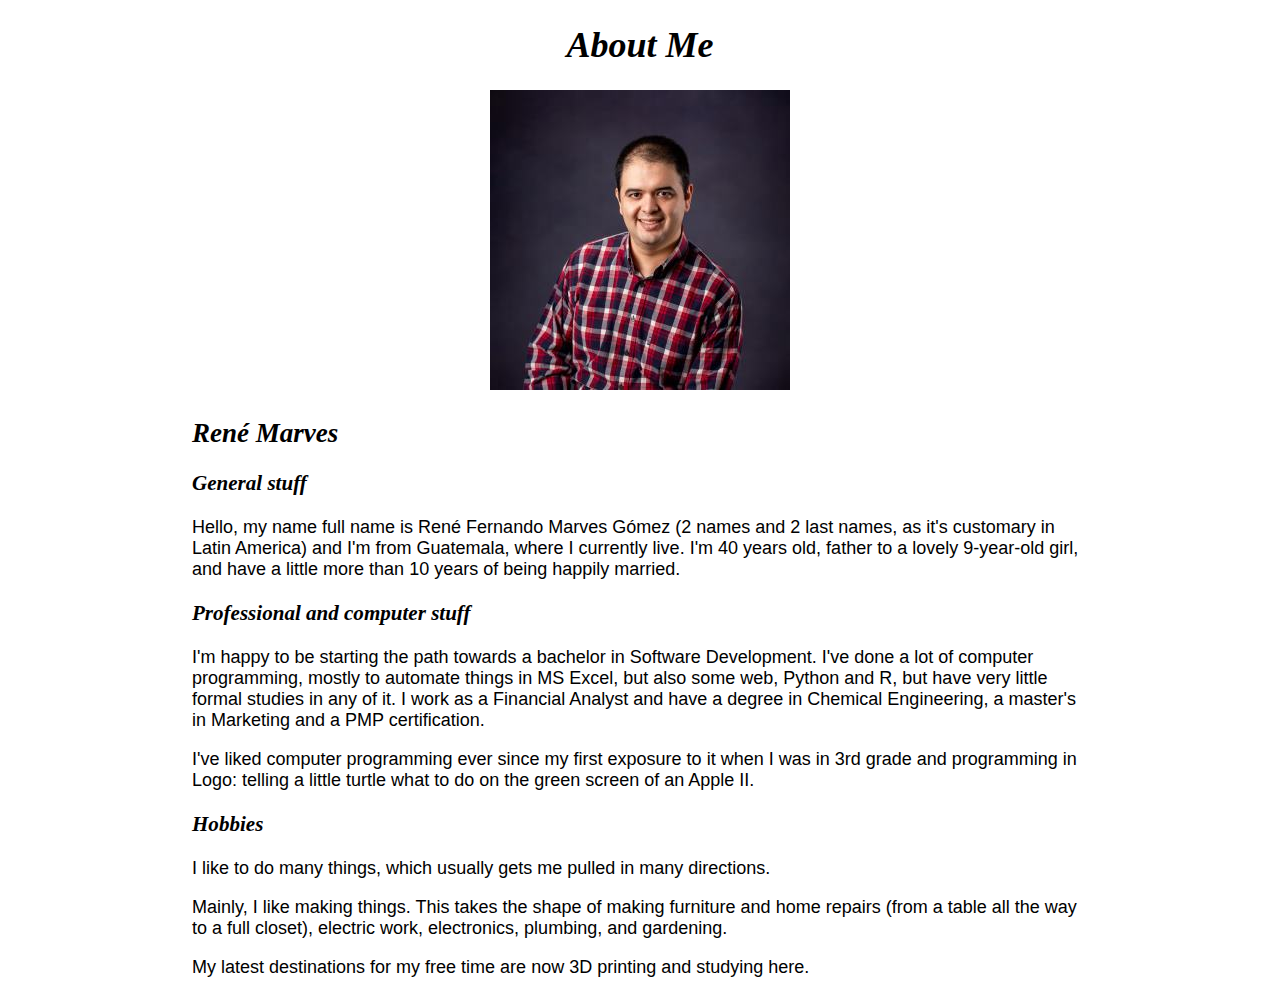
<file: aboutme/index.html>
<!DOCTYPE html>
<html lang="en">
  <head>
    <meta charset="UTF-8" />
    <meta http-equiv="X-UA-Compatible" content="IE=edge" />
    <meta name="viewport" content="width=device-width, initial-scale=1.0" />
    <title>About Me - René Marves</title>
    <link rel="stylesheet" href="styles/style.css">
  </head>
  <body>
    <h1>About Me</h1>
    <div id="profile_img">
        <img src="images/photo_sm.jpg" />
    </div>
    <h2>René Marves</h2>
    <h3>General stuff</h3>
    <p>
      Hello, my name full name is René Fernando Marves Gómez (2 names and 2 last
      names, as it's customary in Latin America) and I'm from Guatemala, where I
      currently live. I'm 40 years old, father to a lovely 9-year-old girl, and
      have a little more than 10 years of being happily married.
    </p>
    <h3>Professional and computer stuff</h3>
    <p>
      I'm happy to be starting the path towards a bachelor in Software
      Development. I've done a lot of computer programming, mostly to automate
      things in MS Excel, but also some web, Python and R, but have very little
      formal studies in any of it. I work as a Financial Analyst and have a
      degree in Chemical Engineering, a master's in Marketing and a PMP
      certification.
    </p>
    <p>
      I've liked computer programming ever since my first exposure to it when I
      was in 3rd grade and programming in Logo: telling a little turtle what to
      do on the green screen of an Apple II.
    </p>
    <h3>Hobbies</h3>
    <p>
      I like to do many things, which usually gets me pulled in many directions.
    </p>
    <p>
      Mainly, I like making things. This takes the shape of making furniture and
      home repairs (from a table all the way to a full closet), electric work,
      electronics, plumbing, and gardening.
    </p>
    <p>
      My latest destinations for my free time are now 3D printing and studying
      here.
    </p>
  </body>
</html>
</file>
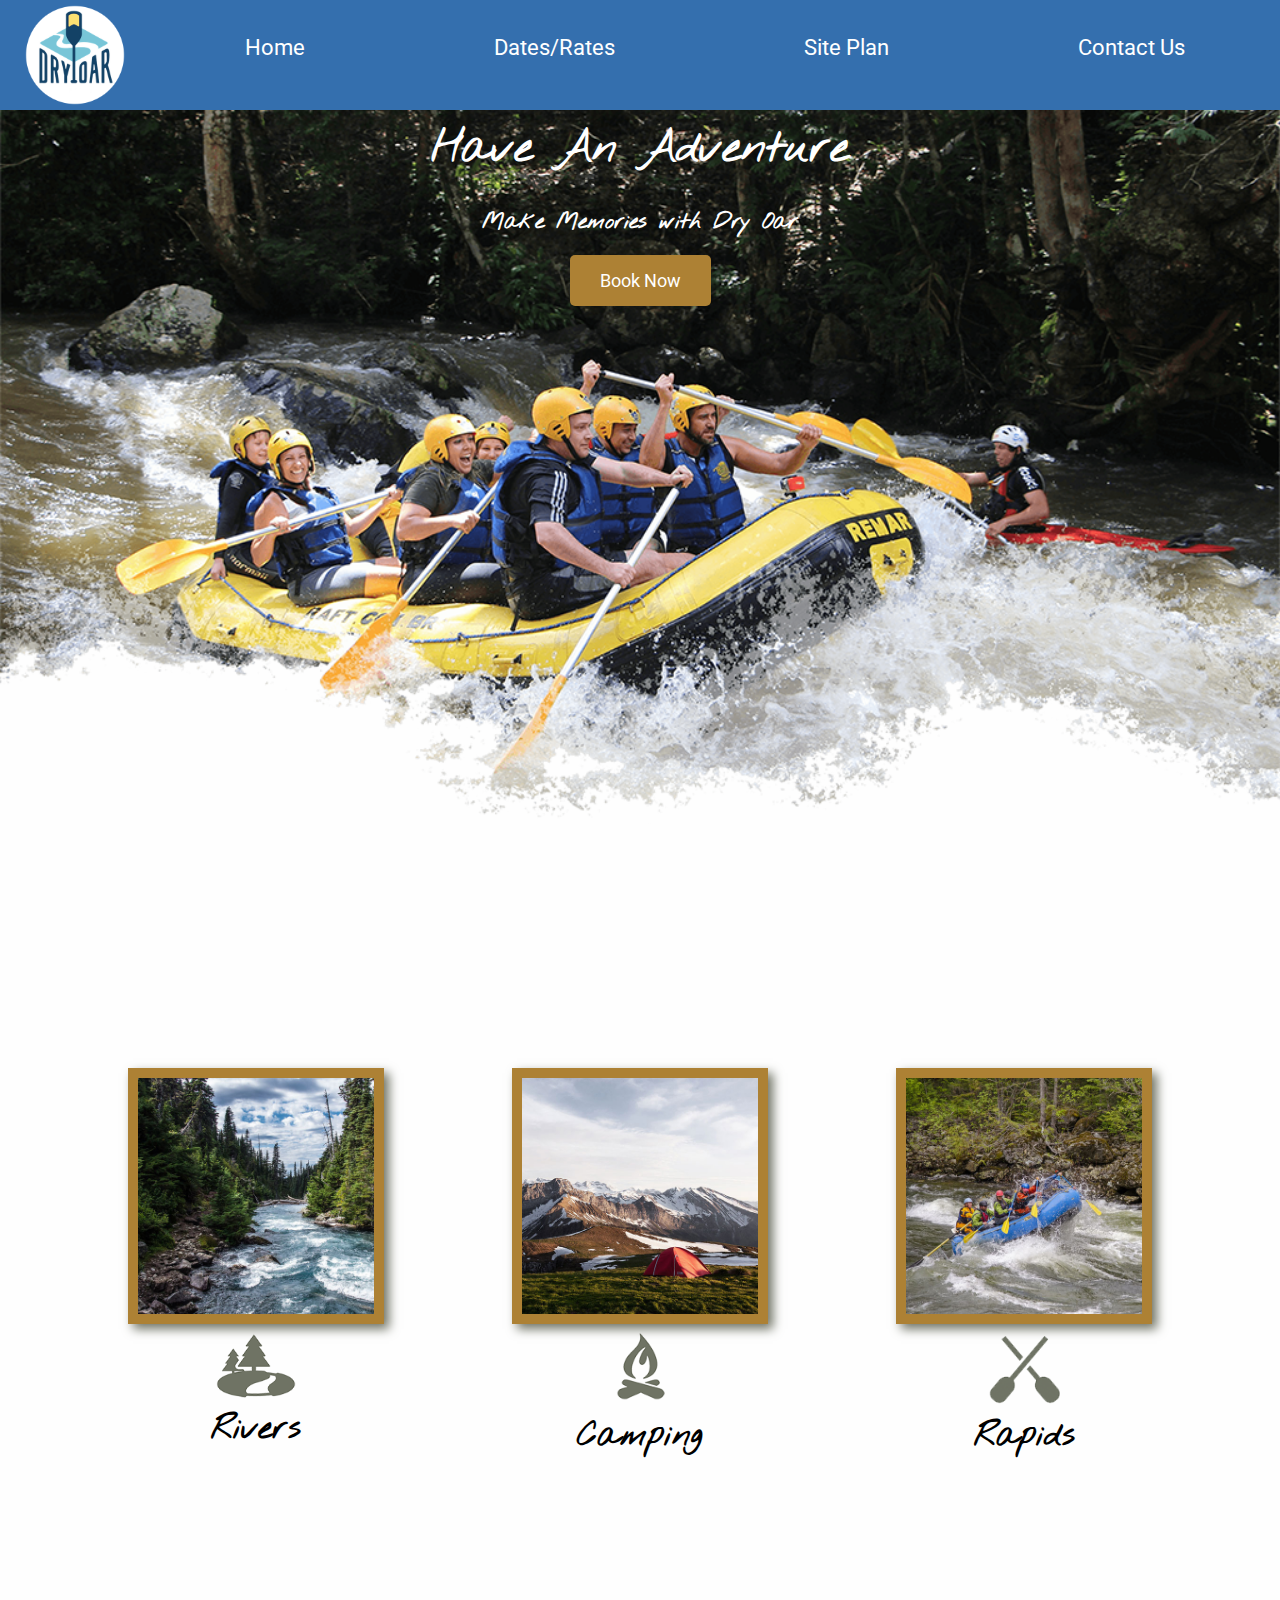
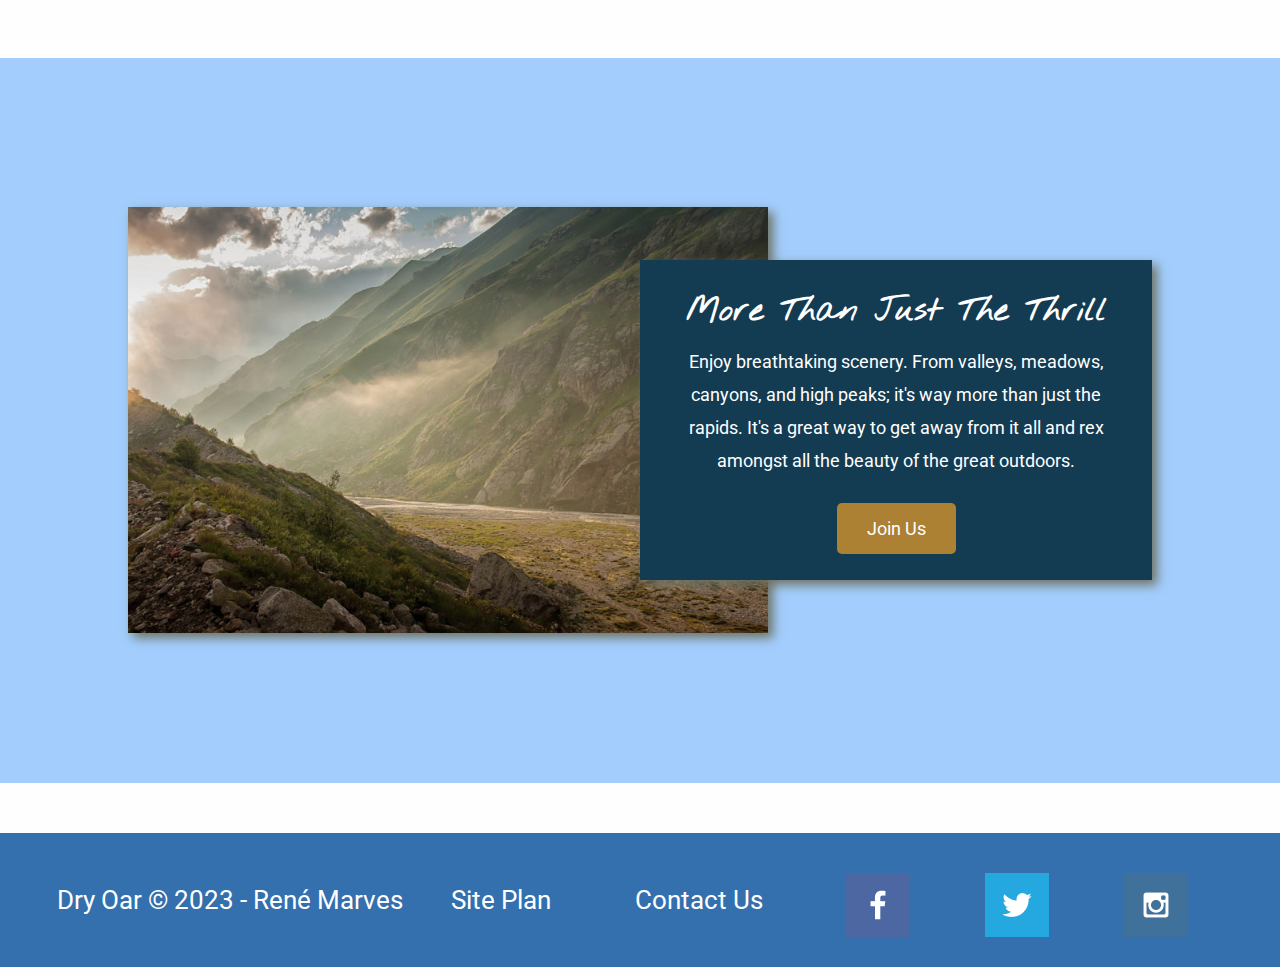
<file: wwr/index.html>
<!DOCTYPE html>
<html lang="en">
<head>
  <meta charset="UTF-8">
  <meta content="IE=edge"
        http-equiv="X-UA-Compatible">
  <meta content="width=device-width, initial-scale=1.0"
        name="viewport">
  <title>Whitewater Rafting Vacations | Dry Oar Boating | Home</title>
  <link href="styles/styles.css"
        rel="stylesheet">
</head>
<body>
  <div id="content">
    <header>
      <a href="index.html"
              id="logo_link"><img alt="Dry Oar Logo"
           class="logo"
           src="images/logo.png"></a>
      <nav>
        <a href="index.html">Home</a>
        <a href="dates-rates.html">Dates/Rates</a>
        <a href="site-plan-rafting.html">Site Plan</a> 
        <a href="contactus.html">Contact Us</a>
      </nav>
    </header>
    <div id="hero">
      <div id="hero-box">
        <img alt="People enjoying rafting" id="hero-img" src="images/hero.png">
      </div>
      <section id="hero-msg">
        <h1 class="home-title">Have An Adventure</h1>
        <h4>Make Memories with Dry Oar</h4>
        <div class="button-box">
          <a class="book" href="contactus.html">Book Now</a>
        </div>
      </section>
    </div>
    <main class="home-grid">
      <section class="rivers-card">
        <img alt="river in forest" class="card-img" src="images/rivers.jpg">
        <img alt="river icon" class="icon" src="images/river_icon.png">
        <h2>Rivers</h2>
      </section>
      <section class="camping-card">
        <img alt="tent in mountains" class="card-img" src="images/camping.jpg">
        <img alt="fire icon" class="icon" src="images/fire_icon.png">
        <h2>Camping</h2>
      </section>
      <section class="rapids-card">
        <img alt="rafting boat" class="card-img" src="images/rapids.jpg">
        <img alt="oars icon" class="icon" src="images/oars_icon.png">
        <h2>Rapids</h2>
      </section>
      <div id="background"></div>
      <img alt="Misty mountains" class="mountains" src="images/mountains.jpg">
      <section class="msg">
        <h2>More Than Just The Thrill</h2>
        <p>Enjoy breathtaking scenery. From valleys, meadows, canyons, and high peaks; it's way more than just the rapids. It's a great way to get away from it all and rex amongst all the beauty of the great outdoors.</p><a class="join"
                 href="rivers.html">Join Us</a>
      </section>
    </main>
    <footer>
      <p><span class="copyright">Dry Oar &copy; 2023 - René Marves</span></p>
      <p><a href="site-plan-rafting.html">Site Plan</a></p>
      <p><a href="contactus.html">Contact Us</a></p>
      <div class="social">
        <a href="https://facebook.com" target="_blank">
          <img alt="fb icon" src="images/facebook.png">
        </a>
        <a href="https://twitter.com" target="_blank">
          <img alt="twitter icon" src="images/twitter.png">
        </a>
        <a href="https://instagram.com" target="_blank">
          <img alt="instagram icon" src="images/instagram.png">
        </a>
      </div>
    </footer>
  </div>
</body>
</html>
</file>
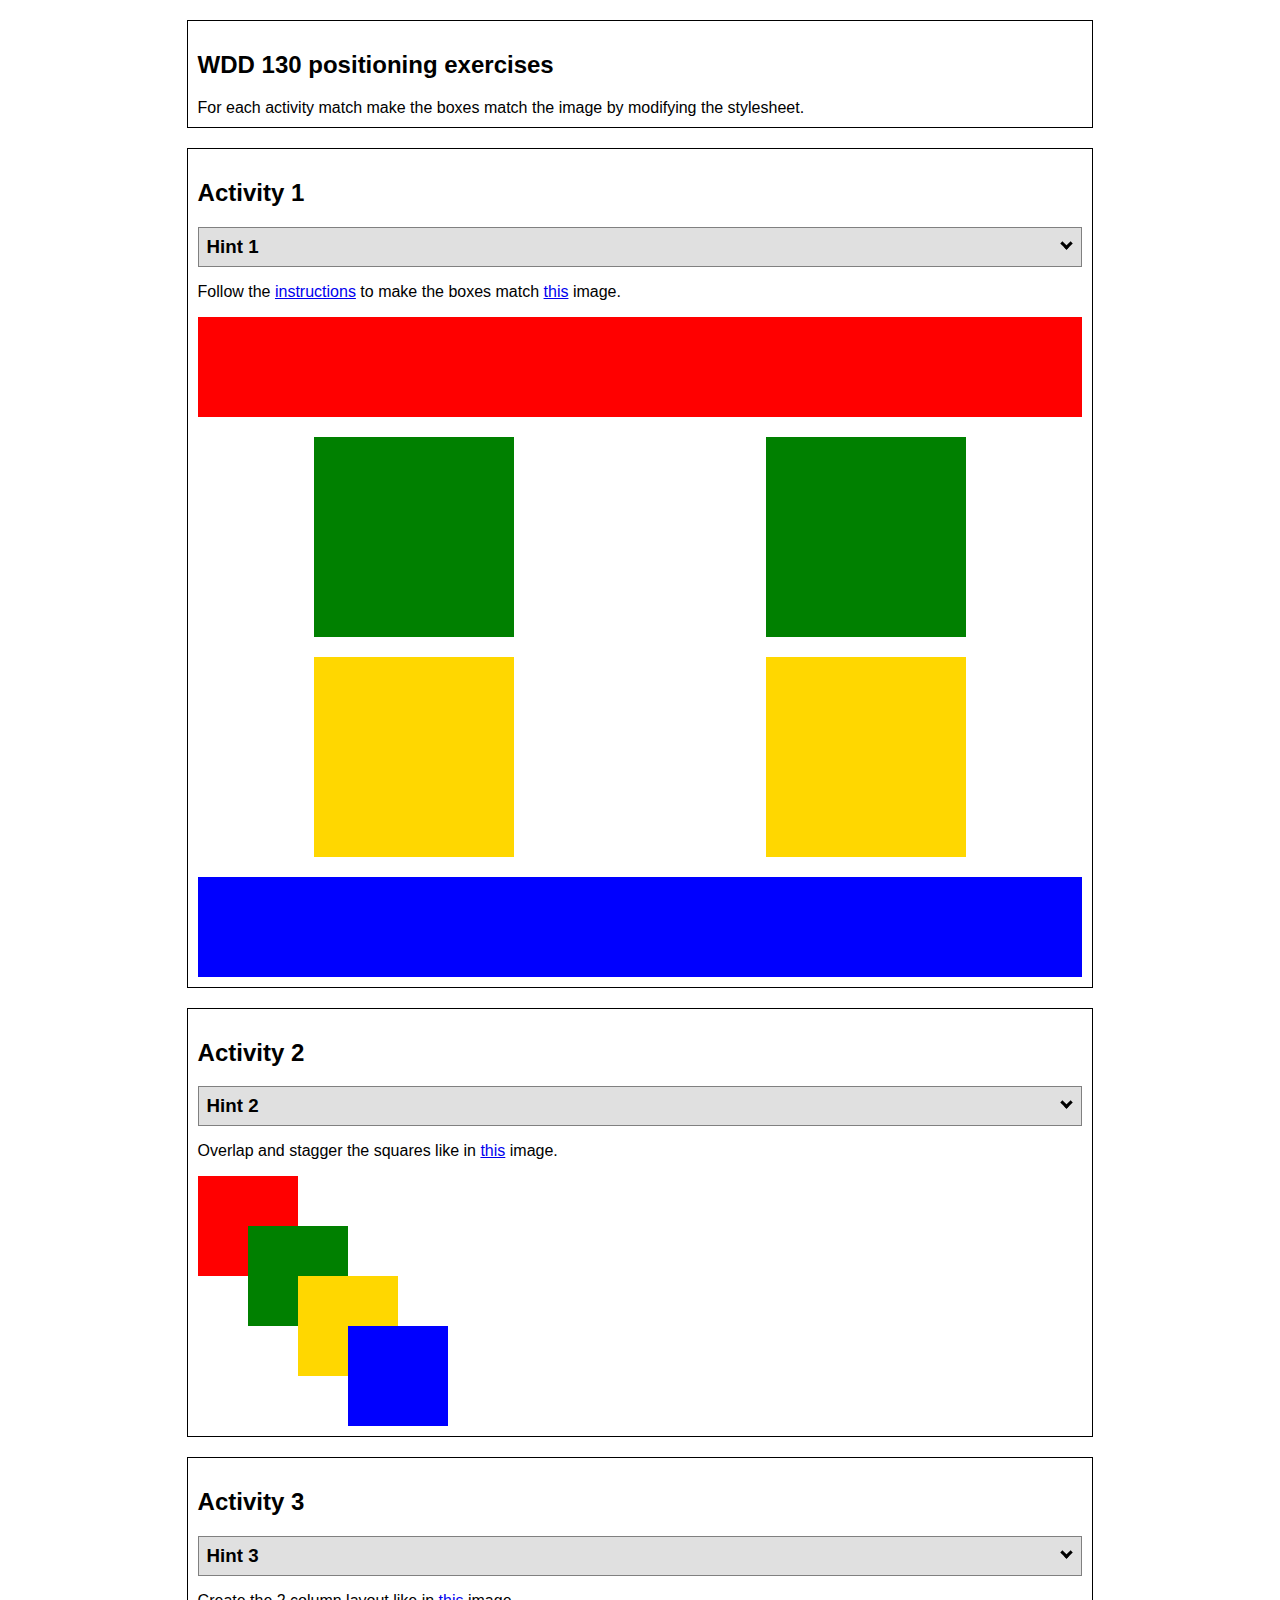
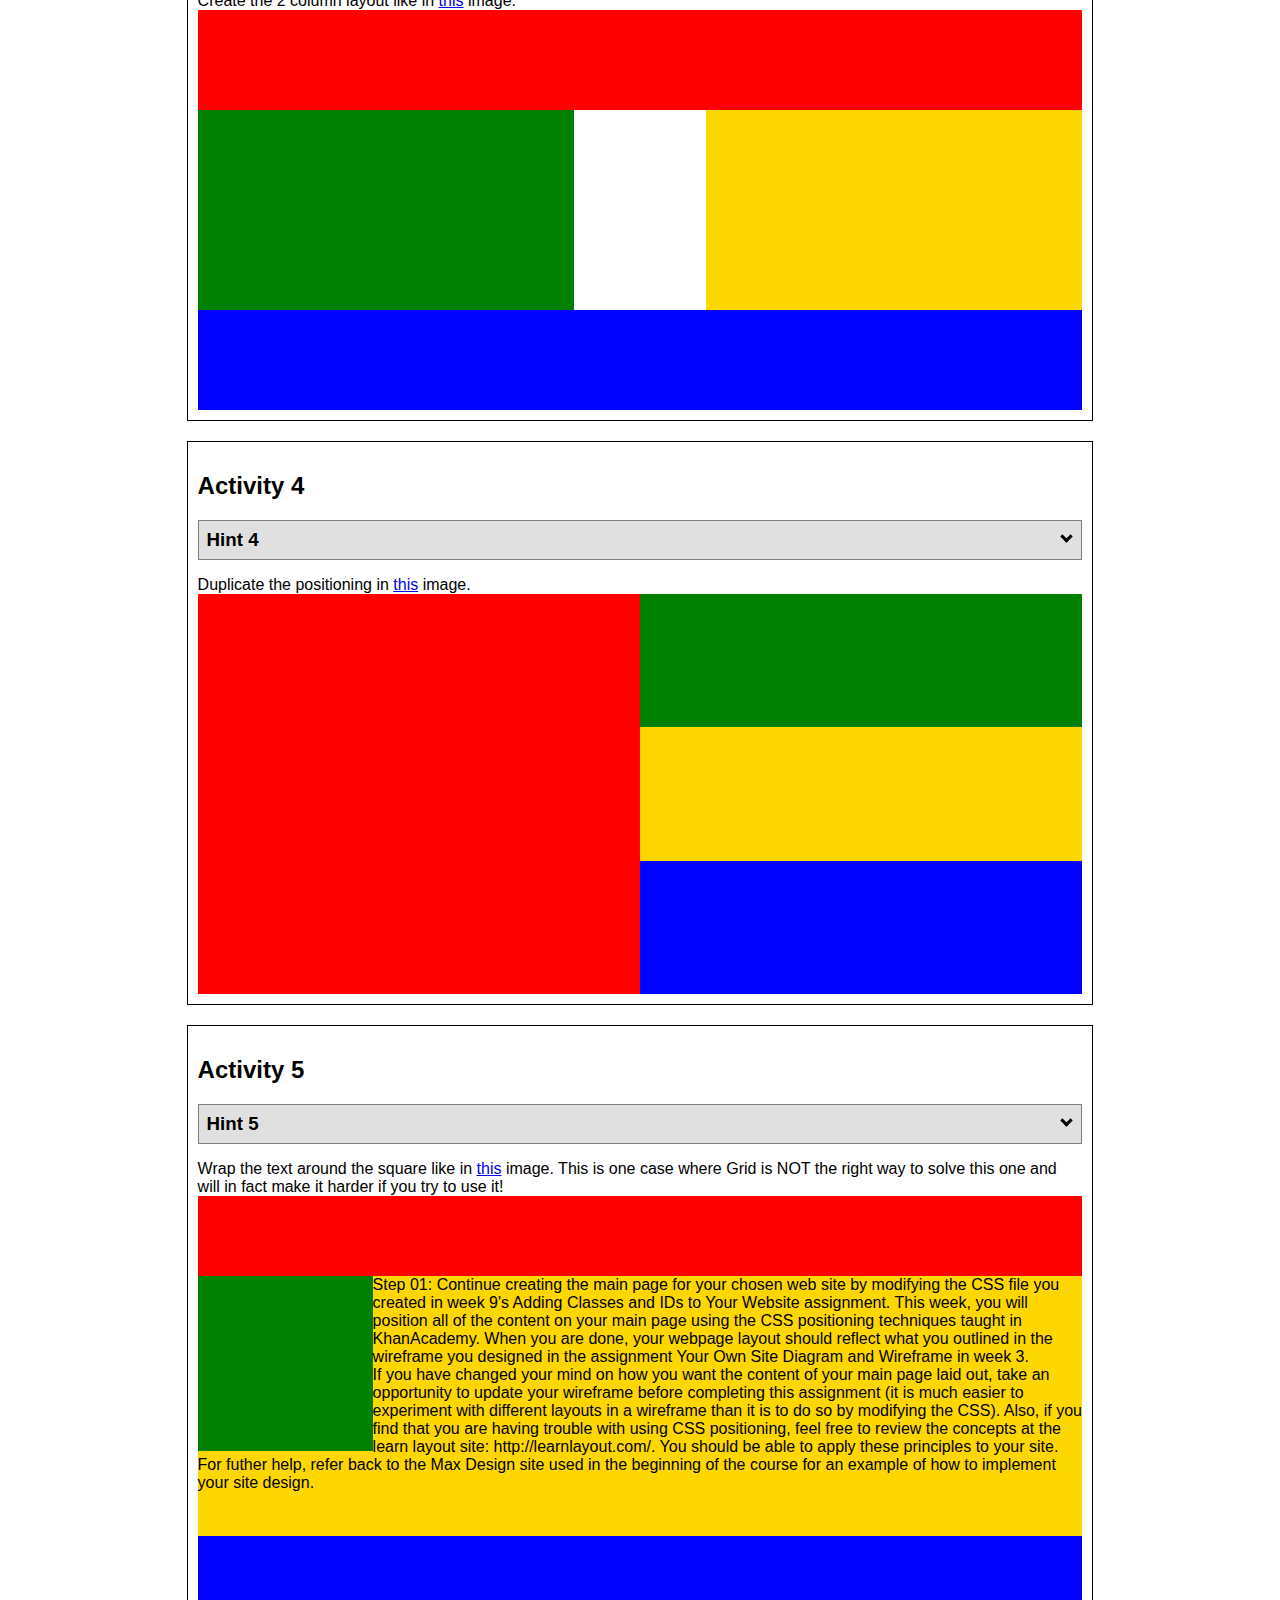
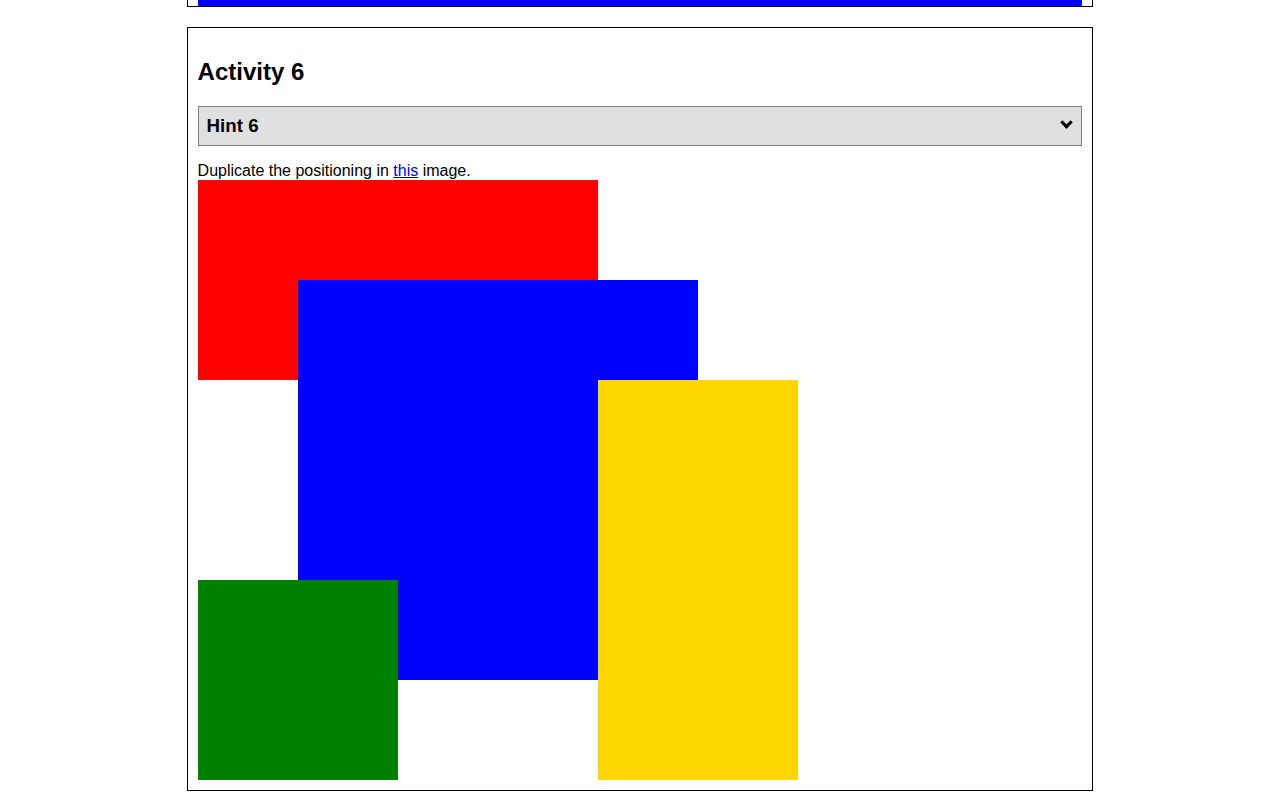
<file: positioning.html>
<!DOCTYPE html>
<html lang="en">
  <head>
    <!-- HTML - Name: positioning.html -->
    <title>Positioning Activity</title>
    <link rel="stylesheet" type="text/css" href="positionstyles.css" />
  </head>
  <body>
    <div class="activity">
      <h2>WDD 130 positioning exercises</h2>
      For each activity match make the boxes match the image by modifying the stylesheet.</div>
    <div class="activity">
      <h2>Activity 1</h2>
      <section class="hint"><input type="checkbox" ><i></i> <h3>Hint 1</h3><div><p>Check out the <a href="https://byui-wdd.github.io/wdd130/activities/w06-css-positioning.html" target="_blank">activity instructions</a> in Ilearn!</p></div></section>
      <p>Follow the <a href="https://byui-wdd.github.io/wdd130/activities/w06-css-positioning.html" target="_blank">instructions</a> to make the boxes match  <a href="https://byui-wdd.github.io/wdd130/images/example1.png" target="_blank">this</a> image.</p>
      <div class="content1" >
        <div class="red1" ></div>
        <div class="green1" ></div>
        <div class="green1" ></div>
        <div class="yellow1"></div>
        <div class="yellow1"></div>
        <div class="blue1"></div>
      </div>
    </div>
    <div class="activity">
      <h2>Activity 2</h2>
      <section class="hint"><input type="checkbox" > <h3>Hint 2</h3><i></i><div>
      <ul>
      <li>grid-template-columns: 50px 50px 50px 50px 50px </li></ul></div></section>
      <p>Overlap and stagger the squares like in <a href="https://byui-wdd.github.io/wdd130/images/example2.png" target="_blank">this</a> image.</p>
      <div class="content2" >
        <div class="red2" ></div>
        <div class="green2" ></div>
        <div class="yellow2"></div>
        <div class="blue2"></div>
      </div>
    </div>
    <div class="activity">
      <h2>Activity 3</h2>
      <section class="hint"><input type="checkbox" > <h3>Hint 3</h3><i></i><div><p>This one is going to be best solved with CSS Grid. Remember to make the boxes the right width first...then start moving them around. </p><h4>Properties used:</h4><ul><li>display:grid;</li><li>grid-template-columns:</li><li>grid-column-gap:</li>
        <li>grid-column:</li>  </ul></div></section>
      Create the 2 column layout like in <a href="https://byui-wdd.github.io/wdd130/images/example3.png" target="_blank">this</a>  image.
      <div class="content3" >
        <div class="red3" ></div>
        <div class="green3" ></div>
        <div class="yellow3"></div>
        <div class="blue3"></div>
      </div>
    </div>
    <div class="activity">
      <h2>Activity 4</h2>
      <section class="hint"><input type="checkbox" > <h3>Hint 4</h3><i></i><div><p>For the others we have been primarily concerned with width. For this one you will need to adjust height as well. </p><h4>Properties used:</h4><ul><li>display:grid;</li><li>grid-template-columns:</li><li>grid-row:</li></ul></div></section>
      Duplicate the positioning in <a href="https://byui-wdd.github.io/wdd130/images/example4.png" target="_blank">this</a> image. 
      <div class="content4" >
        <div class="red4" ></div>
        <div class="green4" ></div>
        <div class="yellow4"></div>
        <div class="blue4"></div>
      </div>
    </div>

    <div class="activity">
      <h2>Activity 5</h2>
      <section class="hint"><input type="checkbox" > <h3>Hint 5</h3><i></i><div><p>Grid is <strong>not</strong> the right way to do this.  In fact there is only one way to really do that...and that is with float. Remember that we float the thing we want the text to wrap around.  Also remember to start by making all the shapes the right size and shape.</p><h4>Properties used:</h4><ul><li>float: left;</li></ul></div></section>
      Wrap the text around the square like in <a href="https://byui-wdd.github.io/wdd130/images/example5.png" target="_blank">this</a> image. This is one case where Grid is NOT the right way to solve this one and will in fact make it harder if you try to use it!
      <div class="content5" >
        <div class="red5" ></div>
        <div class="green5" ></div>
        <div class="yellow5">Step 01: Continue creating the main page for your chosen web site by modifying the CSS file you created in week 9's Adding Classes and IDs to Your Website assignment. This week, you will position all of the content on your main page using the CSS positioning techniques taught in KhanAcademy. When you are done, your webpage layout should reflect what you outlined in the wireframe you designed in the assignment Your Own Site Diagram and Wireframe in week 3. <br />
          If you have changed your mind on how you want the content of your main page laid out, take an opportunity to update your wireframe before completing this assignment (it is much easier to experiment with different layouts in a wireframe than it is to do so by modifying the CSS). Also, if you find that you are having trouble with using CSS positioning, feel free to review the concepts at the learn layout site: http://learnlayout.com/. You should be able to apply these principles to your site. For futher help, refer back to the Max Design site used in the beginning of the course for an example of how to implement your site design.</div>
        <div class="blue5"></div>
      </div>
    </div>
    <div class="activity">
      <h2>Activity 6</h2>
      <section class="hint"><input type="checkbox" > <h3>Hint 6</h3><i></i><div><p>This one is all about visualizing the grid behind the layout. If you are having a hard time doing that first: all the sizes are even multiples of 100, and second here is another example with the lines drawn: <a href="https://byui-wdd.github.io/wdd130/images/example6-hint.png" target="_blank">example 6 with lines</a>. For this one you will find it easiest if you use px for the column width. You can also use <kbd>z-index</kbd> to control the element layering.    </p><h4>Properties used:</h4><ul><li>display:grid;</li><li>grid-template-columns:</li><li>grid-column:</li><li>grid-row:</li><li><a href="https://www.w3schools.com/cssref/pr_pos_z-index.asp" target="_blank">z-index:</a></li></ul></div></section>
      Duplicate the positioning in <a href="https://byui-wdd.github.io/wdd130/images/example6.png" target="_blank">this</a> image.
      <div class="content6" >
        <div class="red6" ></div>
        <div class="green6" ></div>
        <div class="yellow6"></div>
        <div class="blue6"></div>
      </div>
    </div>
  </body>
</html>
</file>
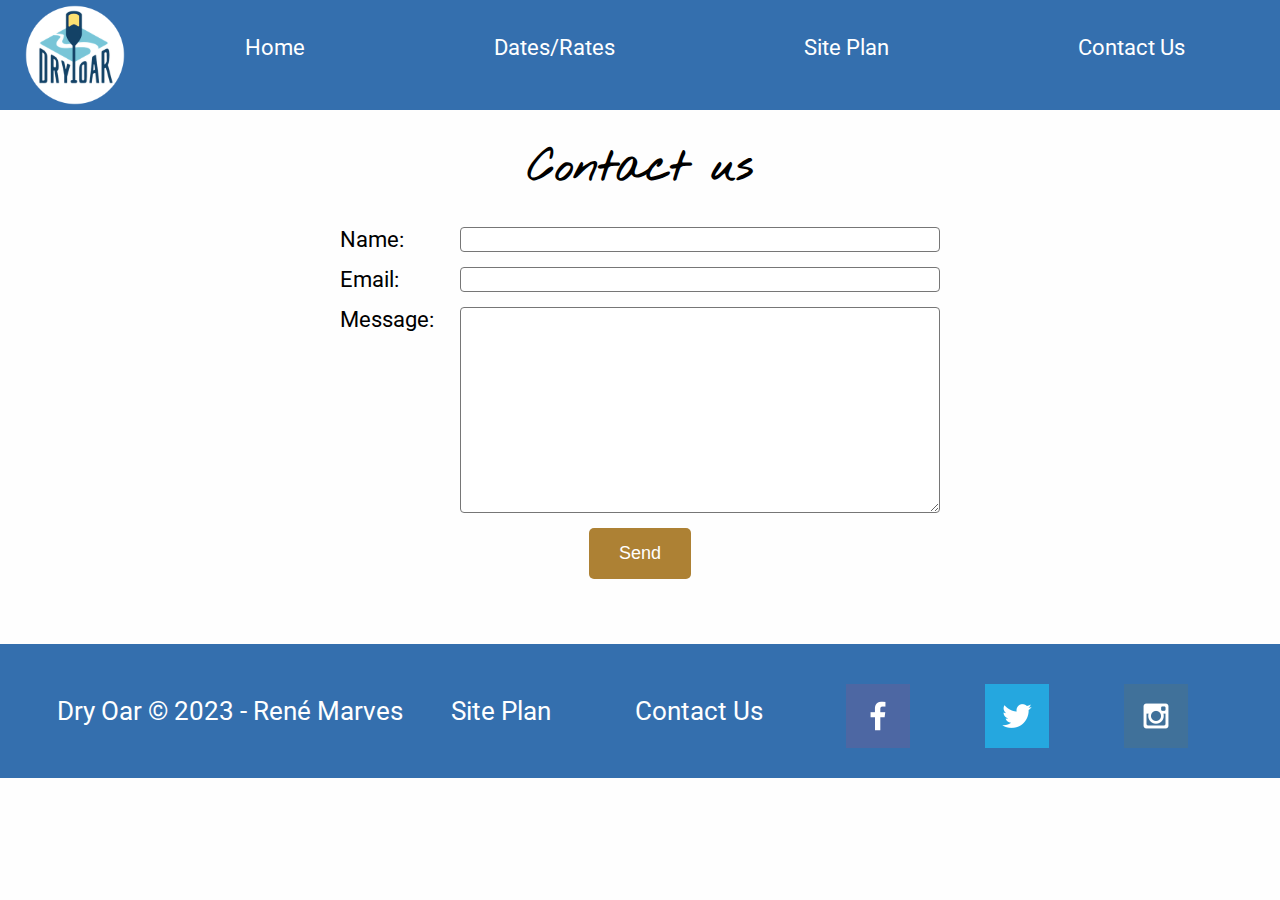
<file: wwr/contactus.html>
<!DOCTYPE html>
<html lang="en">
<head>
  <meta charset="UTF-8">
  <meta content="IE=edge"
        http-equiv="X-UA-Compatible">
  <meta content="width=device-width, initial-scale=1.0"
        name="viewport">
  <title>Whitewater Rafting Vacations | Dry Oar Boating | Contact</title>
  <link href="styles/styles.css"
        rel="stylesheet">
</head>
<body>
  <div id="content">
    <header>
      <a href="index.html"
              id="logo_link"><img alt="Dry Oar Logo"
           class="logo"
           src="images/logo.png"></a>
      <nav>
        <a href="index.html">Home</a>
        <a href="dates-rates.html">Dates/Rates</a>
        <a href="site-plan-rafting.html">Site Plan</a> 
        <a href="contactus.html">Contact Us</a>
      </nav>
    </header>
    <main class="contactus_main">
        <h1 class="contactus_title">Contact us</h1>
        <div id="feedback">Feedback here</div>
        <form id="contact_form" action="/my-handling-form-page" method="post">
            <label for="name">Name:</label>
            <input type="text" id="name" name="user_name">
            <label for="mail">Email:</label>
            <input type="email" id="mail" name="user_email">
            <label for="msg">Message:</label>
            <textarea id="msg" name="user_message"></textarea>
            <div class="button_container"><button type="submit" class="send">Send</button></div>
        </form>
    </main>
    <footer>
      <p><span class="copyright">Dry Oar &copy; 2023 - René Marves</span></p>
      <p><a href="site-plan-rafting.html">Site Plan</a></p>
      <p><a href="contactus.html">Contact Us</a></p>
      <div class="social">
        <a href="https://facebook.com" target="_blank">
          <img alt="fb icon" src="images/facebook.png">
        </a>
        <a href="https://twitter.com" target="_blank">
          <img alt="twitter icon" src="images/twitter.png">
        </a>
        <a href="https://instagram.com" target="_blank">
          <img alt="instagram icon" src="images/instagram.png">
        </a>
      </div>
    </footer>
  </div>
  <script>
    // get the feedback div element so we can do something with it.
    const feedbackElement = document.getElementById('feedback');
    // get the form so we can read what was entered in it.
    const formElement = document.forms[0];
    // add a 'listener' to wait for a submission of our form. When that happens run the code below.
    formElement.addEventListener('submit', function(e) {
        // stop the form from doing the default action.
        e.preventDefault();
        // set the contents of our feedback element to a message letting the user know the form was submitted successfully. Notice that we pull the name that was entered in the form to personalize the message!
        feedbackElement.innerHTML = 'Hello '+ formElement.user_name.value +'! Thank you for your message. We will get back with you as soon as possible!';
        // make the feedback element visible.
        feedbackElement.style.display = "block";
        // add a class to move everything down so our message doesn't cover it.
        document.body.classList.toggle('moveDown');
    });
    </script>
</body>
</html>
</file>
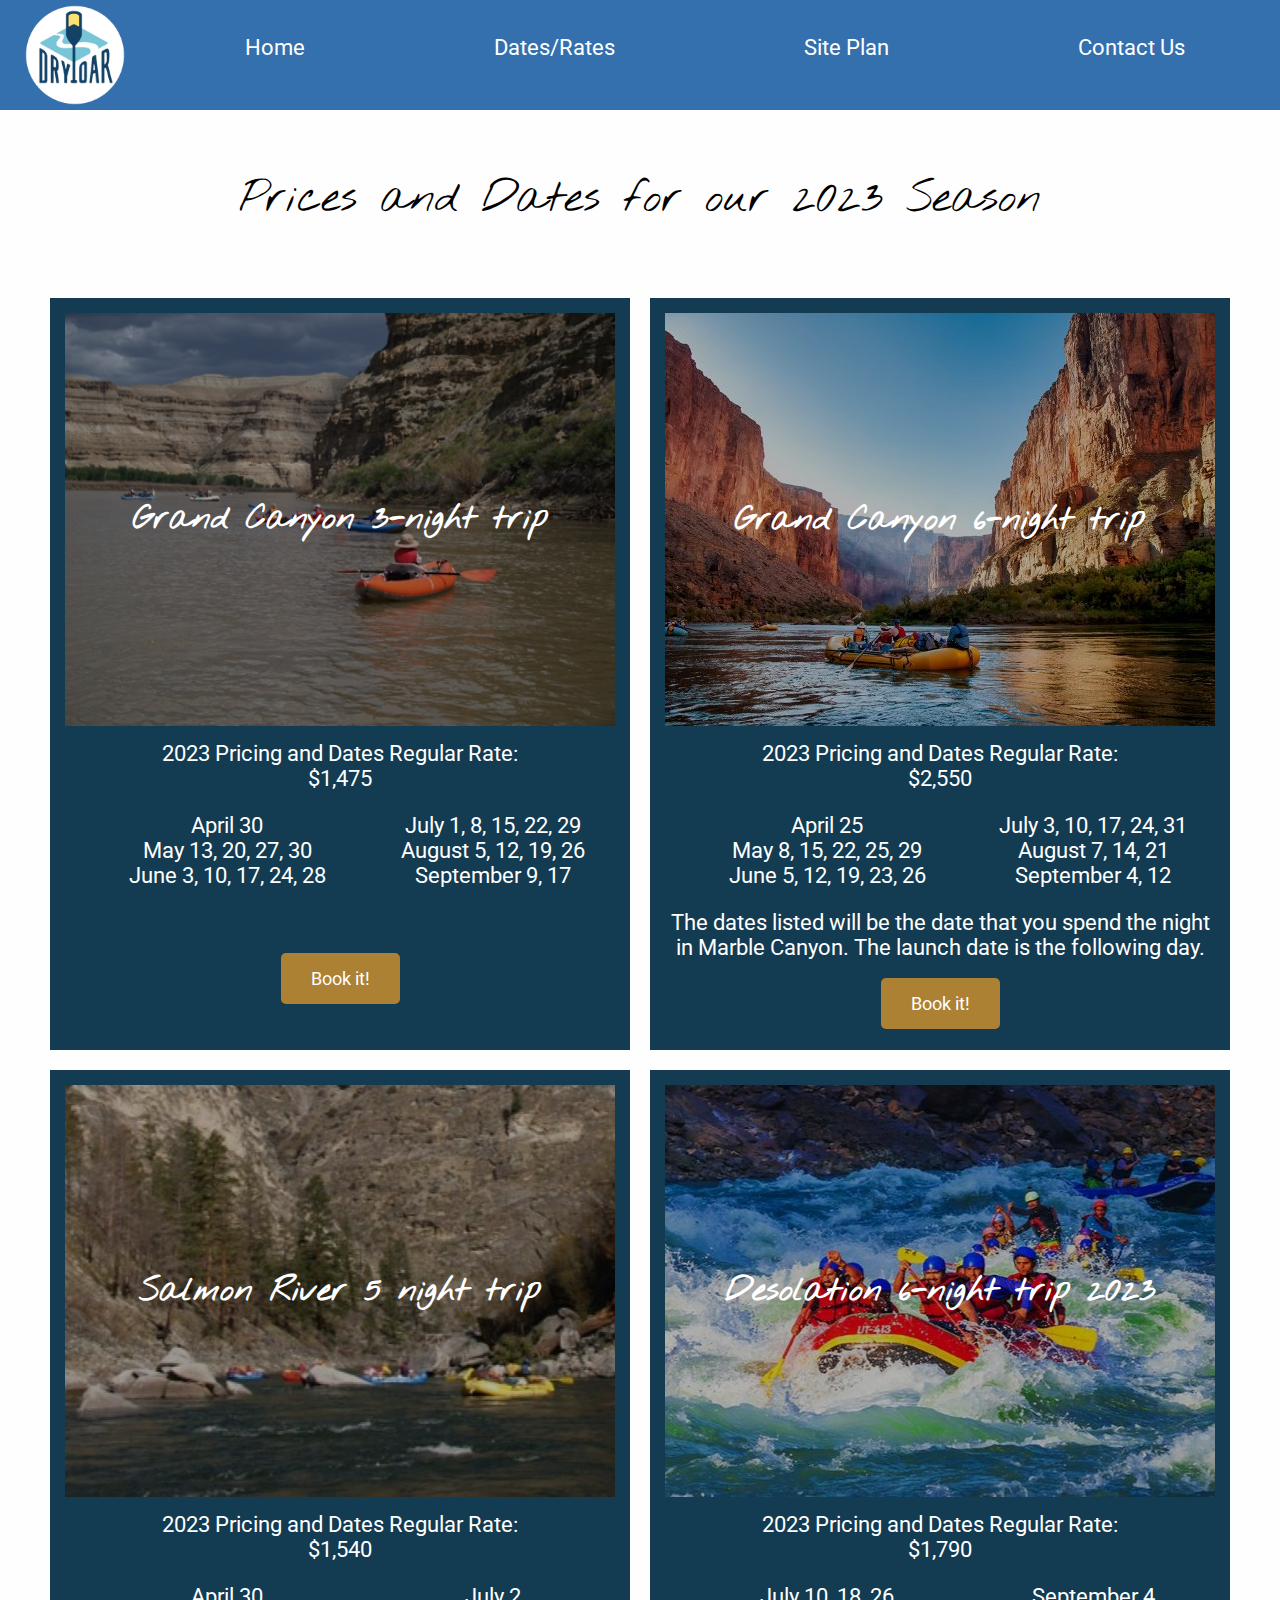
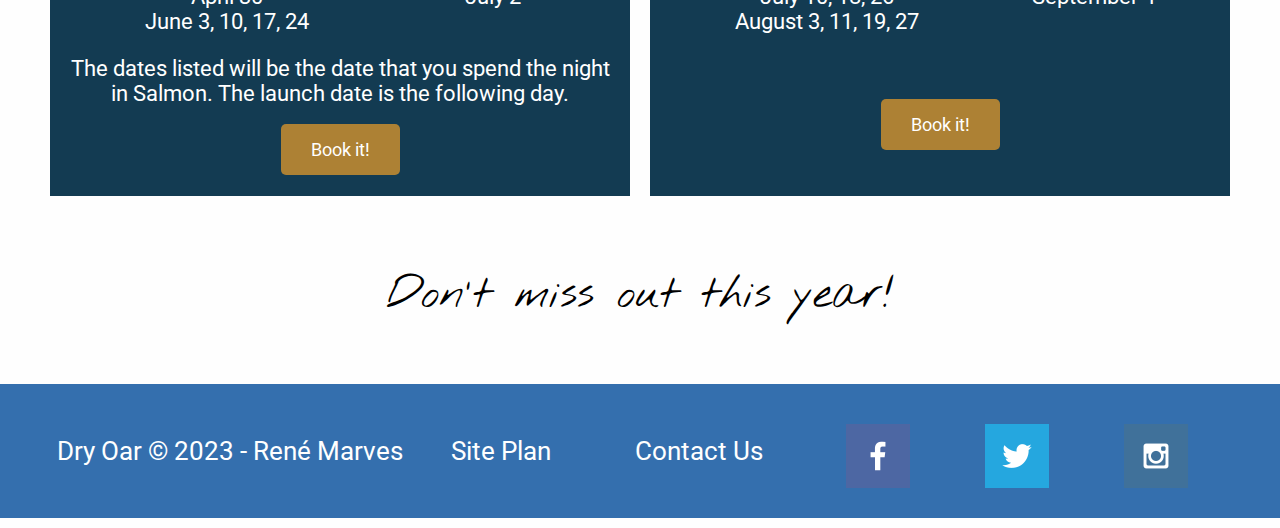
<file: wwr/dates-rates.html>
<!DOCTYPE html>
<html lang="en">
<head>
  <meta charset="UTF-8">
  <meta content="IE=edge"
        http-equiv="X-UA-Compatible">
  <meta content="width=device-width, initial-scale=1.0"
        name="viewport">
  <title>Whitewater Rafting Vacations | Dry Oar Boating | Dates and Rates</title>
  <link href="styles/styles.css"
        rel="stylesheet">
</head>
<body>
  <div id="content">
    <header>
      <a href="index.html"
              id="logo_link"><img alt="Dry Oar Logo"
           class="logo"
           src="images/logo.png"></a>
      <nav>
        <a href="index.html">Home</a>
        <a href="dates-rates.html">Dates/Rates</a>
        <a href="site-plan-rafting.html">Site Plan</a> 
        <a href="contactus.html">Contact Us</a>
      </nav>
    </header>
    <h1 class="dates-rates-title">Prices and Dates for our 2023 Season</h1>
    <main class="trip-grid">
      <section class="trip-card">
        <div class="trip-card-hero">
          <img class="trip-card-image" src="images/deso-boats.jpg" alt="rafting image">
          <h2 class="trip-card-header">Grand Canyon 3-night trip</h2>
        </div>
        <div class="trip-card-rate">
          <p class="trip-card-label">2023 Pricing and Dates Regular Rate:</p>
          <p class="trip-card-rate-value">$1,475</p>
        </div>
        <div class="trip-card-dates-block">
          <ul class="trip-card-dates-list">
            <li>April 30</li>
            <li>May 13, 20, 27, 30</li>
            <li>June 3, 10, 17, 24, 28</li>
            <li>July 1, 8, 15, 22, 29</li>
            <li>August 5, 12, 19, 26</li>
            <li>September 9, 17</li>
          </ul>
        </div>
        <div class="trip-card-remarks">&nbsp;</div>
        <div class="button-box">
          <a class="book" href="contactus.html">Book it!</a>
        </div>
      </section>
      <section class="trip-card">
        <div class="trip-card-hero">
          <img class="trip-card-image" src="images/rafting11_1024.jpg" alt="rafting image">
          <h2 class="trip-card-header">Grand Canyon 6-night trip</h2>
        </div>
        <div class="trip-card-rate">
          <p class="trip-card-label">2023 Pricing and Dates Regular Rate:</p>
          <p class="trip-card-rate-value">$2,550</p>
        </div>
        <div class="trip-card-dates-block">
          <ul class="trip-card-dates-list">
            <li>April 25</li>
            <li>May 8, 15, 22, 25, 29</li>
            <li>June 5, 12, 19, 23, 26</li>
            <li>July 3, 10, 17, 24, 31</li>
            <li>August 7, 14, 21</li>
            <li>September 4, 12</li>
          </ul>
        </div>
        <div class="trip-card-remarks">
          The dates listed will be the date that you spend the night in Marble Canyon. The launch date is the following day.
        </div>
        <div class="button-box">
          <a class="book" href="contactus.html">Book it!</a>
        </div>
      </section>
      <section class="trip-card">
        <div class="trip-card-hero">
          <img class="trip-card-image" src="images/river-3.jpg" alt="rafting image">
          <h2 class="trip-card-header">Salmon River 5 night trip</h2>
        </div>
        <div class="trip-card-rate">
          <p class="trip-card-label">2023 Pricing and Dates Regular Rate:</p>
          <p class="trip-card-rate-value">$1,540</p>
        </div>
        <div class="trip-card-dates-block">
          <ul class="trip-card-dates-list">
            <li>April 30</li>
            <li>June 3, 10, 17, 24</li>
            <li>July 2</li>
          </ul>
        </div>
        <div class="trip-card-remarks">The dates listed will be the date that you spend the night in Salmon. The launch date is the following day.</div>
        <div class="button-box">
          <a class="book" href="contactus.html">Book it!</a>
        </div>
      </section>
      <section class="trip-card">
        <div class="trip-card-hero">
          <img class="trip-card-image" src="images/rafting13_1024.jpg" alt="rafting image">
          <h2 class="trip-card-header">Desolation 6-night trip 2023</h2>
        </div>
        <div class="trip-card-rate">
          <p class="trip-card-label">2023 Pricing and Dates Regular Rate:</p>
          <p class="trip-card-rate-value">$1,790</p>
        </div>
        <div class="trip-card-dates-block">
          <ul class="trip-card-dates-list">
            <li>July 10, 18, 26</li>
            <li>August 3, 11, 19, 27</li>
            <li>September 4</li>
          </ul>
        </div>
        <div class="trip-card-remarks">&nbsp;</div>
        <div class="button-box">
          <a class="book" href="contactus.html">Book it!</a>
        </div>
      </section>
    </main>
    <h1 class="dates-rates-title">Don't miss out this year!</h1>
    <footer>
      <p><span class="copyright">Dry Oar &copy; 2023 - René Marves</span></p>
      <p><a href="site-plan-rafting.html">Site Plan</a></p>
      <p><a href="contactus.html">Contact Us</a></p>
      <div class="social">
        <a href="https://facebook.com" target="_blank">
          <img alt="fb icon" src="images/facebook.png">
        </a>
        <a href="https://twitter.com" target="_blank">
          <img alt="twitter icon" src="images/twitter.png">
        </a>
        <a href="https://instagram.com" target="_blank">
          <img alt="instagram icon" src="images/instagram.png">
        </a>
      </div>
    </footer>
  </div>
</body>
</html>
</file>
<file: aboutme/styles/style.css>
body {
    font-family:'Lucida Sans', 'Lucida Sans Regular', 'Lucida Grande', 'Lucida Sans Unicode', Geneva, Verdana, sans-serif;
    font-size: large;
    margin-left: 15%;
    margin-right: 15%;
}

h1, h2, h3 {
    font-family:'Times New Roman', Times, serif;
    font-style: italic;
}

h1 {
    text-align: center;
}

#profile_img {
    text-align: center;
}
</file>
<file: wwr/styles/styles.css>
@import url('https://fonts.googleapis.com/css2?family=Roboto&family=Lato:ital,wght@0,400;0,700;1,400&display=swap');
@import url('https://fonts.googleapis.com/css2?family=Nothing+You+Could+Do&family=Lato:ital,wght@0,400;0,700;1,400&display=swap');

:root {
    /* change the values below to your colors from your palette */
    --primary-color: #346fae;
    --secondary-color: #133b52;
    --accent1-color: #64acfa;
    --accent2-color: #61410a;
    --accent3-color: #ad8134;

    /* change the values below to your chosen font(s) */
    --heading-font: "Nothing You Could Do";
    --paragraph-font: Roboto, "Open Sans", sans-serif;

    /* these colors below should be chosen from among your palette colors above */
    --headline-color-on-white: var(--primary-color);
    /* headlines on a white background */
    --headline-color-on-color: white;
    /* headlines on a colored background */
    --paragraph-color-on-white: var(--secondary-color);
    /* paragraph text on a white background */
    --paragraph-color-on-color: white;
    /* paragraph text on a colored background */
    --paragraph-background-color: var(--secondary-color);
    --nav-link-color: white;
    --nav-background-color: var(--primary-color);
    --nav-hover-link-color: white;
    --nav-hover-background-color: var(--secondary-color);
}

body {
    background-color: #fefefe;
    font-family: var(--paragraph-font);
    font-size: 22px;
    margin: 0;
    padding: 0;
}

#content {
    max-width: 1600px;
    margin: 0 auto;
}

header {
    background-color: var(--nav-background-color);
    display: grid;
    grid-template-columns: 150px auto;
}

nav {
    display: flex;
    justify-content: space-around;
}

footer {
    background-color: var(--nav-background-color);
    color: var(--nav-link-color);
    padding: 25px 50px;
    margin-top: 50px;
    display: flex;
    justify-content: space-around;
    align-items: center;
}

footer a,
nav a {
    text-align: center;
    color: var(--nav-link-color);
    text-decoration: none;
    padding: 35px;
}

footer a:hover,
nav a:hover {
    color: var(--nav-hover-link-color);
    background: var(--nav-hover-background-color);
}

footer p {
    font-size: 1.2em;
}

footer p a:hover {
    text-decoration: underline;
}

footer .social img {
    padding-top: 15px;
}

.home-title {
    color: var(--accent2-color);
    font-size: 2em;
    margin-top: 10px;
}

h1, h2, h3, h4 {
    font-family: var(--heading-font);
}

h2 {
    margin: 0;
}

h4 {
    color: var(--accent3-color);
}

#hero-msg h1,
#hero-msg h4 {
    text-align: center;
}

.button-box {
    text-align: center;
}

.home-grid {
    display: grid;
    grid-template-columns: repeat(10, 1fr);
}

main section {
    text-align: center;
}

main section img {
    box-sizing: border-box;
}

.send,
.book,
.join {
    background-color: var(--accent3-color);
    color: var(--paragraph-color-on-color);
    text-decoration: none;
    font-size: 18px;
    padding: 15px 30px;
    margin-top: 50px;
    border-radius: 5px;
}

.card-img {
    width: 100%;
    border: 10px solid var(--accent3-color);
    transition: transform 0.5s;
    box-shadow: 5px 5px 10px #6f7364;
}

.card-img:hover {
    opacity: 0.6;
    transform: scale(1.1);
}

.send:hover,
.book:hover,
.join:hover {
    background-color: var(--accent2-color);
    color: var(--nav-hover-link-color);
}

#background {
    height: 725px;
    background-color: var(--accent1-color);
    opacity: 60%;
}

.msg {
    background-color: var(--secondary-color);
    line-height: 1.5em;
    padding: 35px;
    grid-column: 6/10;
    grid-column: 6/10;
    grid-row: 6/7;
    box-shadow: 5px 5px 10px #6f7364;
}

.msg h2 {
    color: var(--headline-color-on-color);
}

.msg p {
    color: var(--headline-color-on-color);
    font-size: 0.8em;
    padding-bottom: 15px;
}

.icon {
    width: 80px;
}

#logo_link {
    padding-top: 5px;
    justify-self: center;
    align-self: center;
}

#logo_link img {
    max-width: 100px;
}

.rivers-card, .camping-card, .rapids-card {
    margin: 200px 0;
}

.rivers-card {
    grid-column: 2/4;
    grid-row: 2/3;
}

.camping-card {
    grid-column: 5/7;
    grid-row: 2/3;
}

.rapids-card {
    grid-column: 8/10;
    grid-row: 2/3;
}

#background {
    grid-column: 1/11;
    grid-row: 4/9;
    z-index: -1;
}

.mountains {
    width: 100%;
    grid-column: 2/7;
    grid-row: 5/8;
    box-shadow: 5px 5px 10px #6f7364;
}

#hero {
    display: grid;
    grid-template-columns: 1fr 3fr 1fr;
    grid-template-rows: 1fr 1fr;
    margin-top: -100px;
}

#hero-box {
    grid-column: 1/4;
    grid-row: 1/3;
    text-align: center;
    z-index: -1;
}

#hero-box img {
    width: 100%;
}

#hero-msg {
    grid-column: 2/3;
    grid-row: 1/2;
    margin-top: 100px;
}

#hero-msg h1,
#hero-msg h4 {
    color: white;
}

/* Dates and rates page */

.dates-rates-title {
    text-align: center;
    font-weight: unset;
    margin: 60px auto;
}

.trip-grid {
    display: grid;
    grid-template-columns: repeat(2, 600px);
    max-width: 1200px;
    margin: 0 auto;
}

.trip-card {
    background-color: var(--secondary-color);
    color: var(--paragraph-color-on-color);
    max-width: 550px;
    margin: 10px auto;
    padding: 15px;
}

.trip-card-hero {
    display: grid;
    grid-template-columns: 1fr;
    grid-template-rows: 1fr;
    vertical-align: middle;
    background-color: black;
    width: 550px;
}

.trip-card-header {
    z-index: 2;
    grid-column: 1;
    grid-row: 1;
    align-self: center;
}

.trip-card-image {
    grid-column: 1;
    grid-row: 1;
    opacity: 70%;
    width: 550px;
}

.trip-card-rate {
    margin: 15px auto;
}

.trip-card-rate p {
    margin-block-end: 0;
    margin-block-start: 0;
}

.trip-card-dates-block ul {
    columns: 2;
}

.trip-card-dates-block li {
    list-style-type: none;
}

.trip-card-remarks {
    margin-bottom: 30px;
}

.trip-card .button-box {
    margin-bottom: 20px;
}

/* Contact us CSS */
.contactus_main {
    max-width: 600px;
    margin: 0 auto;
}

.contactus_main h1 {
    text-align: center;
}

#feedback {
    background-color: antiquewhite;
    position: absolute;
    top: 0;
    left: 0;
    right: 0;
    padding: .5em;
    /* make this element invisible until we are ready for it */
    display: none;
}

.moveDown {
    margin-top: 3em;
}

#contact_form {
    display: grid;
    grid-template-columns: 1fr 4fr;
}

#contact_form>* {
    margin-bottom: 15px;
}

#contact_form textarea {
    height: 200px; 
}

textarea,
input {
    border-radius: 3pt;
    border-style: solid;
    border-width: 1px;
}

.button_container {
    grid-column: 1/3;
    text-align: center;
}

#contact_form label {
    vertical-align: top;
}

#contact_form .send {
    border:none;
    margin: 0;
}

@media screen and (max-width: 900px) {
    #hero, .home-grid {
        display: block;
        height: auto;
    }
    nav, footer {
        flex-direction: column;
    }
    nav a {
        display: block;
        padding: 15px;
    }
    #hero {
        margin-top: 0;
    }
    #hero-msg {
        margin-top: 0;
    }
    #hero-msg h4 {
        display: none;
    }
    .home-title {
        font-size: 25px;
        color: #6f7364;
    }
    .rivers-card, .camping-card, .rapids-card { 
        margin: 50px auto;
        width: 60%;
    }
    #background {
        display: none;
    }
    .mountains, .msg {
        width: 80%;
        display: block;
        margin: 0 auto;
    }
    footer {
        margin-top: 25px;
    }
}
</file>
<file: positionstyles.css>
/* CSS - Name: "positionstyles.css" */
/* Activity 1 styles */
.content1 {
  /* This is the parent of the activity 1 boxes. */
  display: grid;
  grid-template-columns: 1fr 1fr;
  justify-items: center;
  gap: 20px;
}
.red1 { 
  width: 100%; 
  height: 100px; 
  background-color: red; 
  grid-column: 1/3;
} 
.green1 {
  width: 200px; 
  height: 200px; 
  background-color: green;
} 
.yellow1 {
  width: 200px; 
  height: 200px; 
  background-color: gold; 
} 
.blue1 {
  width: 100%; 
  height: 100px; 
  background-color: blue; 
  grid-column: 1/3;
} 
/* Activity 2 styles */ 
.content2 {
  /* This is the parent of the activity 2 boxes. */
  display: grid;
  grid-template-columns: 50px 50px 50px 50px 50px;
  grid-template-rows: 50px 50px 50px 50px 50px;
}
.red2 {
  width: 100px; 
  height: 100px; 
  background-color: red;
  grid-column: 1/3;
  grid-row: 1/3;
} 
.green2 { 
  width: 100px; 
  height: 100px; 
  background-color: green; 
  grid-column: 2/4;
  grid-row: 2/4;
} 
.yellow2 {
  width: 100px; 
  height: 100px; 
  background-color: gold; 
  grid-column: 3/5;
  grid-row: 3/5;
} 
.blue2 {
  width: 100px; 
  height: 100px; 
  background-color: blue; 
  grid-column: 4/6;
  grid-row: 4/6;
} 
/* Activity 3 styles */ 
.content3 {
  /* This is the parent of the activity 3 boxes. */
  display: grid;
  grid-template-columns: 1fr 1fr;
  column-gap: 15%;
}
.red3 {
  width: 100%; 
  height: 100px; 
  background-color: red; 
  grid-column: 1/3;
} 
.green3 {
  width: 100%; 
  height: 200px; 
  background-color: green;
} 
.yellow3 {
  width: 100%; 
  height: 200px; 
  background-color: gold; 
} 
.blue3 {
  width: 100%;
  height: 100px; 
  background-color: blue;   
  grid-column: 1/3;
} 
/* Activity 4 styles */ 
.content4 {
  /* This is the parent of the activity 4 boxes. */
  height: 400px;
  display: grid;
  grid-template-columns: 1fr 1fr;
}
.red4 {
  width: 100%; 
  height: 100%; 
  background-color: red;
  grid-row: 1/4;
} 
.green4 {
  width: 100%; 
  height: 100%; 
  background-color: green; 
} 
.yellow4 {
  width: 100%; 
  height: 100%; 
  background-color: gold; 
} 
.blue4 {
  width: 100%; 
  height: 100%; 
  background-color: blue; 
} 
/* Activity 5 styles */ 
.content5 {
  /* This is the parent of the activity 5 boxes. */
  height: 400px;
}
.red5 { 
  width: 100%; 
  height: 80px; 
  background-color: red; 
} 
.green5 { 
  width: 175px; 
  height: 175px; 
  background-color: green; 
  float: left;
} 
.yellow5 {
  width: 100%; 
  height: 260px; 
  background-color: gold; 

} 
.blue5 {
  width: 100%; 
  height: 80px; 
  background-color: blue; 
} 
/* Activity 6 styles */ 
.content6 {
  /* This is the parent of the activity 6 boxes. */
  display: grid;
  grid-template-columns: repeat(6, 100px);
  grid-template-rows: repeat(6, 100 px);
}
.red6 {
  width: 400px; 
  height: 200px; 
  background-color: red; 
  grid-column: 1/5;
  grid-row: 1/3;
} 
.green6 {
  width: 200px; 
  height: 200px; 
  background-color: green; 
  grid-column: 1/3;
  grid-row: 5/7;
  z-index: 2;
} 
.yellow6 {
  width: 200px; 
  height: 400px; 
  background-color: gold; 
  grid-column: 5/7;
  grid-row: 3/7;
  z-index: 2;
} 
.blue6 {
  width: 400px; 
  height: 400px; 
  background-color: blue; 
  grid-column: 2/6;
  grid-row: 2/6;
  z-index: 1;
} 


/* Do not make any changes below here */
.activity {
  width: 70%; 
  margin: 20px auto; 
  font-family: Arial, sans-serif; 
  border: 1px solid black; 
  padding: 10px; 
  clear:both; 
  overflow: auto;
} 

.hint {
  border: 1px solid grey;
  background: #e0e0e0;
  padding: .5em;
  position: relative;
  margin: 1em 0;
}
.hint h3 {
  margin: 0;
}
.hint:hover {
  background: #d0d0d0;
}
.hint > div {
  display: none;
}

.hint input[type=checkbox] {
  position: absolute;
  width: 100%;
  height: 100%;
  opacity: 0;
  z-index: 1;
  cursor: pointer;
}

.hint input[type=checkbox]:checked ~ div {
  display: block;
}

.hint i {
  position: absolute;
  transform: translate(-6px, 0);
  margin-top: 16px;
  right: 10px;
  top: -3px;
}
.hint i:before, .hint i:after {
  content: "";
  position: absolute;
  background-color: black;
  width: 3px;
  height: 9px;
}
.hint i:before {
  transform: translate(2px, 0) rotate(45deg);
}
.hint i:after {
  transform: translate(-2px, 0) rotate(-45deg);
}

.hint input[type=checkbox]:checked ~ i:before {
  transform: translate(-2px, 0) rotate(45deg);
}
.hint input[type=checkbox]:checked ~ i:after {
  transform: translate(2px, 0) rotate(-45deg);
}
.hint a {
  position: relative;
  z-index: 1;
}
</file>
